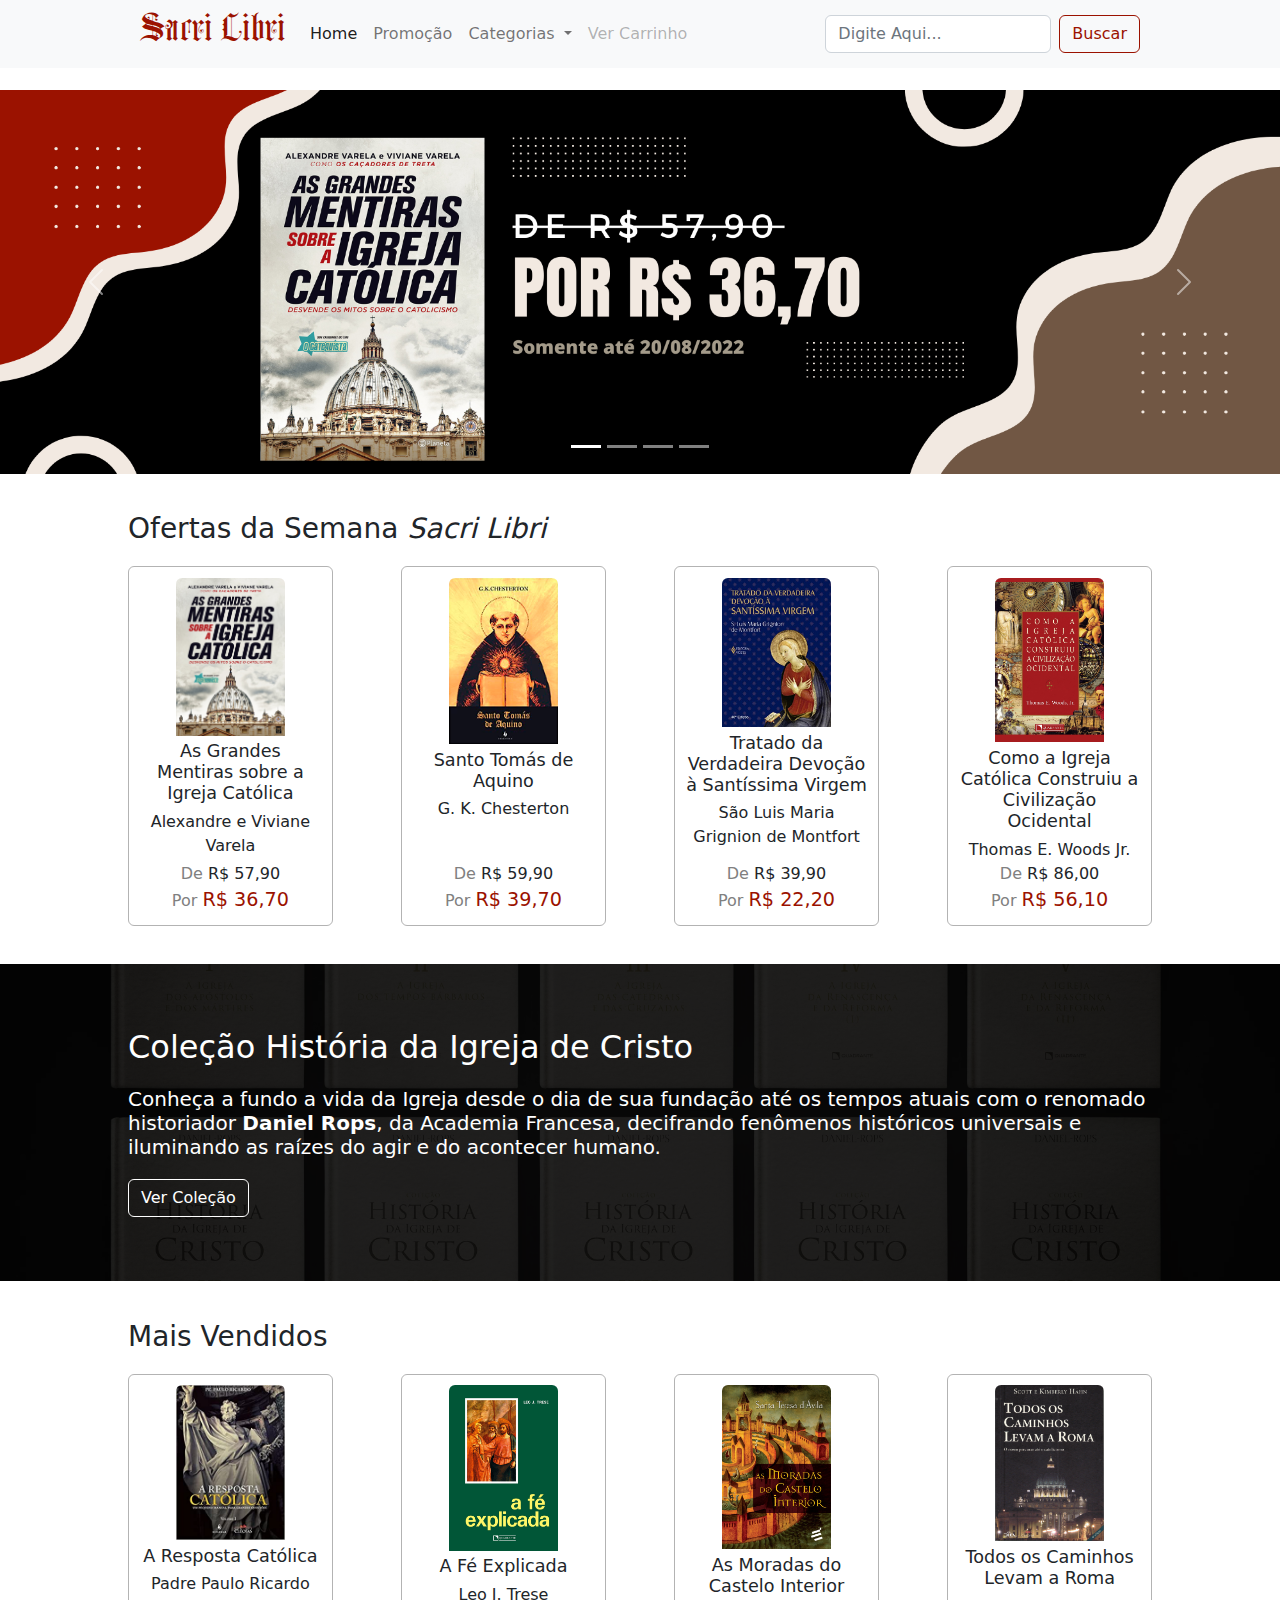
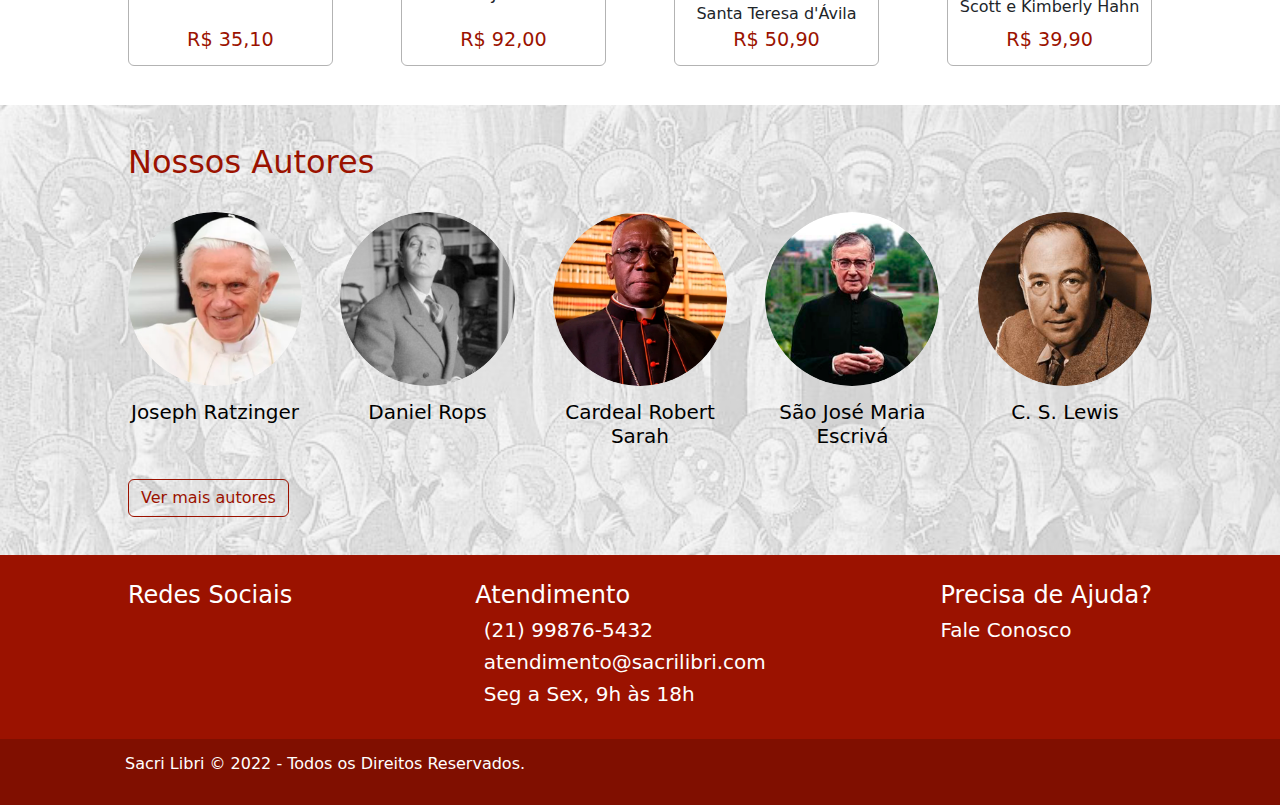
<file: html/index.html>
<!DOCTYPE html>
<html lang="en">

<head>
    <meta charset="UTF-8">
    <meta http-equiv="X-UA-Compatible" content="IE=edge">
    <meta name="viewport" content="width=device-width, initial-scale=1.0">
    <title>Sacri Libri | Home</title>
    <link rel="shortcut icon" href="../assets/img/logo_sacrilibri.png" type="image/x-icon">
    <link rel="stylesheet" href="../css/frameworks/bootstrap.min.css">
    <link rel="stylesheet" href="https://cdnjs.cloudflare.com/ajax/libs/font-awesome/6.1.2/css/all.min.css"
        integrity="sha512-1sCRPdkRXhBV2PBLUdRb4tMg1w2YPf37qatUFeS7zlBy7jJI8Lf4VHwWfZZfpXtYSLy85pkm9GaYVYMfw5BC1A=="
        crossorigin="anonymous" referrerpolicy="no-referrer" />
    <link rel="stylesheet" href="../css/frameworks/animate.min.css">
    <link rel="stylesheet" href="../css/my_css/style.css">
    <link rel="stylesheet" href="../css/my_css/index.css">
</head>

<body>
    <header>
        <nav class="navbar fixed-top navbar-expand-lg bg-light">
            <div class="container-fluid">
                <a class="navbar-brand" href="index.html">
                    <h3 class="logo">Sacri Libri</h3>
                </a>
                <button class="navbar-toggler" type="button" data-bs-toggle="collapse"
                    data-bs-target="#navbarSupportedContent" aria-controls="navbarSupportedContent"
                    aria-expanded="false" aria-label="Toggle navigation">
                    <span class="navbar-toggler-icon"></span>
                </button>
                <div class="collapse navbar-collapse" id="navbarSupportedContent">
                    <ul class="navbar-nav me-auto mb-2 mb-lg-0">
                        <li class="nav-item">
                            <a class="nav-link active" aria-current="page" href="index.html">Home</a>
                        </li>
                        <li class="nav-item">
                            <a class="nav-link" href="#promocao">Promoção</a>
                        </li>
                        <li class="nav-item dropdown">
                            <a class="nav-link dropdown-toggle" href="#" role="button" data-bs-toggle="dropdown"
                                aria-expanded="false">
                                Categorias
                            </a>
                            <ul class="dropdown-menu">
                                <li><a class="dropdown-item" href="#maisVendidos">Mais Vendidos</a></li>
                                <li>
                                    <hr class="dropdown-divider">
                                </li>
                                <li><a class="dropdown-item" href="#">Angelologia</a></li>
                                <li><a class="dropdown-item" href="#">Apologética</a></li>
                                <li><a class="dropdown-item" href="#">Doutrina Católica</a></li>
                                <li><a class="dropdown-item" href="#">História da Igreja</a></li>
                                <li><a class="dropdown-item" href="#">Mariologia</a></li>
                                <li><a class="dropdown-item" href="#">Oração e Espiritualidade</a></li>
                                <li><a class="dropdown-item" href="#">Vida dos Santos</a></li>
                            </ul>
                        </li>
                        <li class="nav-item">
                            <a class="nav-link disabled">Ver Carrinho</a>
                        </li>
                    </ul>
                    <form class="d-flex" role="search">
                        <input class="form-control me-2" type="search" placeholder="Digite Aqui..." aria-label="Search">
                        <button class="btn btn-outline-success" type="submit">Buscar</button>
                    </form>
                </div>
            </div>
        </nav>
    </header>

    <main>
        <div class="mainDiv1">
            <div id="carouselExampleIndicators" class="carousel slide" data-bs-ride="true">
                <div class="carousel-indicators">
                    <button type="button" data-bs-target="#carouselExampleIndicators" data-bs-slide-to="0"
                        class="active" aria-current="true" aria-label="Slide 1"></button>
                    <button type="button" data-bs-target="#carouselExampleIndicators" data-bs-slide-to="1"
                        aria-label="Slide 2"></button>
                    <button type="button" data-bs-target="#carouselExampleIndicators" data-bs-slide-to="2"
                        aria-label="Slide 3"></button>
                    <button type="button" data-bs-target="#carouselExampleIndicators" data-bs-slide-to="3"
                        aria-label="Slide 4"></button>
                </div>
                <div class="carousel-inner">
                    <div class="carousel-item active">
                        <img src="../assets/img/index_cover1.png" class="d-block w-100"
                            alt="Livro As Grandes Mentiras sobre a Igreja Católica de R$ 57,90 por apenas R$ 36,70">
                    </div>
                    <div class="carousel-item">
                        <img src="../assets/img/index_cover2.png" class="d-block w-100"
                            alt="'Conhecereis a Verdade, e a Verdade vos libertará.' (João 8:32)">
                    </div>
                    <div class="carousel-item">
                        <img src="../assets/img/index_cover3.png" class="d-block w-100"
                            alt="Semana Sacri Libri, descontos especiais de até 50% OFF, 14 a 20 de Agosto">
                    </div>
                    <div class="carousel-item">
                        <img src="../assets/img/index_cover4.png" class="d-block w-100"
                            alt="'O Senhor teu Deus está contigo por onde quer que andes.' (Josué 1:9). 20% de desconto em qualquer edição da Bíblia. Aproveite! ">
                    </div>
                </div>
                <button class="carousel-control-prev" type="button" data-bs-target="#carouselExampleIndicators"
                    data-bs-slide="prev">
                    <span class="carousel-control-prev-icon" aria-hidden="true"></span>
                    <span class="visually-hidden">Previous</span>
                </button>
                <button class="carousel-control-next" type="button" data-bs-target="#carouselExampleIndicators"
                    data-bs-slide="next">
                    <span class="carousel-control-next-icon" aria-hidden="true"></span>
                    <span class="visually-hidden">Next</span>
                </button>
            </div>
        </div>

        <div class="mainDiv2" id="promocao">
            <h3 class="mainCategorias">Ofertas da Semana <span style="font-style: italic;">Sacri Libri</span></h3>

            <div class="containerBox">
                <div class="box" data-bs-toggle="modal" data-bs-target="#exampleModal1">
                    <section>
                        <img src="../assets/img/livro_varela.jpg"
                            alt="Capa do livro As Grandes Mentiras sobre a Igreja Católica">
                        <h5>As Grandes Mentiras sobre a Igreja Católica</h5>
                        <p>Alexandre e Viviane Varela</p>
                    </section>

                    <section>
                        <p><span class="cinza">De</span> R$ 57,90</p>
                        <p><span class="cinza">Por</span> <span class="valorBox">R$ 36,70</span></p>
                        <p><i class="fa-solid fa-cart-plus"></i></p>
                    </section>
                </div>

                <div class="box" data-bs-toggle="modal" data-bs-target="#exampleModal2">
                    <section>
                        <img src="../assets/img/livro_chesterton.png" alt="Capa do livro Santo Tomás de Aquino">
                        <h5>Santo Tomás de Aquino</h5>
                        <p>G. K. Chesterton</p>
                    </section>

                    <section>
                        <p><span class="cinza">De</span> R$ 59,90</p>
                        <p><span class="cinza">Por</span> <span class="valorBox">R$ 39,70</span></p>
                        <p><i class="fa-solid fa-cart-plus"></i></p>
                    </section>
                </div>

                <div class="box" data-bs-toggle="modal" data-bs-target="#exampleModal3">
                    <section>
                        <img src="../assets/img/livro_montfort.jpg"
                            alt="Capa do livro Tratado da Verdadeira Devocação à Santíssima Virgem">
                        <h5>Tratado da Verdadeira Devoção à Santíssima Virgem</h5>
                        <p>São Luis Maria Grignion de Montfort</p>
                    </section>

                    <section>
                        <p><span class="cinza">De</span> R$ 39,90</p>
                        <p><span class="cinza">Por</span> <span class="valorBox">R$ 22,20</span></p>
                        <p><i class="fa-solid fa-cart-plus"></i>
                        <p>
                    </section>
                </div>

                <div class="box" data-bs-toggle="modal" data-bs-target="#exampleModal4">
                    <section>
                        <img src="../assets/img/livro_woods.jpg"
                            alt="Capa do livro Como a Igreja Católica Construiu a Civilização Ocidental">
                        <h5>Como a Igreja Católica Construiu a Civilização Ocidental</h5>
                        <p>Thomas E. Woods Jr.</p>
                    </section>

                    <section>
                        <p><span class="cinza">De</span> R$ 86,00</p>
                        <p><span class="cinza">Por</span> <span class="valorBox">R$ 56,10</span></p>
                        <p><i class="fa-solid fa-cart-plus"></i></p>
                    </section>
                </div>
            </div>

            <!-- Modal -->
            <div class="modal fade" id="exampleModal1" tabindex="-1" aria-labelledby="exampleModalLabel"
                aria-hidden="true">
                <div class="modal-dialog modal-dialog-scrollable">
                    <div class="modal-content">
                        <div class="modal-header">
                            <h5 class="modal-title" id="exampleModalLabel">As Grandes Mentiras sobre a Igreja
                                Católica -
                                Alexandre e Viviane Varela</h5>
                            <button type="button" class="btn-close" data-bs-dismiss="modal" aria-label="Close"></button>
                        </div>
                        <div class="modal-body">
                            <img src="../assets/img/livro_varela.jpg"
                                alt="Capa do livro As Grandes Mentiras sobre a Igreja Católica">
                            <p class="precoModal">Capa comum:<br><b>R$ 36,70</b></p>
                            <p>
                                "Conheça as respostas para as contestações mais comuns sobre a Igreja Católica.
                                Quantas
                                vezes já ouvimos que a Igreja agiu de modo terrível na Idade Média, atrapalhou
                                enormemente a ciência, matou milhares de inocentes durante a Inquisição e que é
                                machista
                                ou elitista? Quantas pessoas já questionaram a relevância dos santos, dos rituais e
                                das
                                relíquias do catolicismo sem saber exatamente o que eles significam ou representam?
                                Para
                                estes e outros questionamento é que Alexandre Varela, o responsável pelo maior blog
                                católico da atualidade, O catequista, escreveu um verdadeiro manual para o católico
                                moderno. Divertido e com o característico humor ácido da página, As grandes mentiras
                                sobre a igreja católica comprovará que a realidade por trás da Igreja se revela
                                completamente diferente das histórias que ouvimos nas escolas e na mídia."
                            </p>
                            <p><b>Número de páginas:</b> 224 páginas;</p>
                            <p><b>Idioma:</b> Português;</p>
                            <p><b>Editora:</b> Planeta;</p>
                            <p><b>Data da publicação:</b> 24 de Outubro de 2016.</p>
                        </div>
                        <div class="modal-footer">
                            <button type="button" class="btn btn-secondary" data-bs-dismiss="modal">Voltar</button>
                            <button type="button" class="btn btn-primary btModal">Adicionar ao Carrinho</button>
                        </div>
                    </div>
                </div>
            </div>

            <!-- Modal -->
            <div class="modal fade" id="exampleModal2" tabindex="-1" aria-labelledby="exampleModalLabel"
                aria-hidden="true">
                <div class="modal-dialog modal-dialog-scrollable">
                    <div class="modal-content">
                        <div class="modal-header">
                            <h5 class="modal-title" id="exampleModalLabel">Santo Tomás de Aquino - G. K. Chesterton
                            </h5>
                            <button type="button" class="btn-close" data-bs-dismiss="modal" aria-label="Close"></button>
                        </div>
                        <div class="modal-body">
                            <img src="../assets/img/livro_chesterton.png" alt="Capa do livro Santo Tomás de Aquino">
                            <p class="precoModal">Capa comum:<br><b>R$ 39,70</b></p>
                            <p>
                                "Este livro não tem a pretensão de ser nada além de um esboço popular de um grande
                                caráter histórico que deveria ser mais popular.
                                Seu objetivo será atingido se estimular aqueles que sequer ouviram falar de Santo
                                Tomás
                                de Aquino a ler mais sobre ele em melhores livros.<br>Considero que essa biografia é
                                uma
                                introdução à filosofia e que a filosofia é uma introdução à teologia; e que consigo
                                apenas levar o leitor até ao limiar do primeiro estágio da história."
                            </p>
                            <p><b>Número de páginas:</b> 176 páginas;</p>
                            <p><b>Idioma:</b> Português;</p>
                            <p><b>Editora:</b> Ecclesiae;</p>
                            <p><b>Data da publicação:</b> 01 de Novembro de 2015.</p>
                        </div>
                        <div class="modal-footer">
                            <button type="button" class="btn btn-secondary" data-bs-dismiss="modal">Voltar</button>
                            <button type="button" class="btn btn-primary btModal">Adicionar ao Carrinho</button>
                        </div>
                    </div>
                </div>
            </div>

            <!-- Modal -->
            <div class="modal fade" id="exampleModal3" tabindex="-1" aria-labelledby="exampleModalLabel"
                aria-hidden="true">
                <div class="modal-dialog modal-dialog-scrollable">
                    <div class="modal-content">
                        <div class="modal-header">
                            <h5 class="modal-title" id="exampleModalLabel">Tratado da Verdadeira Devoção à
                                Santíssima
                                Virgem - São Luís Maria Grignion de Montfort</h5>
                            <button type="button" class="btn-close" data-bs-dismiss="modal" aria-label="Close"></button>
                        </div>
                        <div class="modal-body">
                            <img src="../assets/img/livro_montfort.jpg"
                                alt="Capa do livro Tratado da Verdadeira Devocação à Santíssima Virgem">
                            <p class="precoModal">Capa comum:<br><b>R$ 22,20</b></p>
                            <p>
                                "Uma das obras mais tocantes e inspiradoras que existe agora em versão de bolso.
                                Este
                                pequeno livro é um devocionário mariano. Nele São Luís Maria Grignion de Montfort
                                apresenta seu método de consagração a Jesus Cristo pelas mãos da Virgem Maria. Seu
                                objetivo é anunciar às pessoas, em particular às famílias, e todas as nações que o
                                caminho para encontrar Jesus Cristo passa por depositar a confiança no regaço
                                acolhedor
                                da Virgem Maria. Aqui se encontram pensamentos, orações e meditações sobre Nossa
                                Senhora."
                            </p>
                            <p><b>Número de páginas:</b> 200 páginas;</p>
                            <p><b>Idioma:</b> Português;</p>
                            <p><b>Editora:</b> Vozes de Bolso;</p>
                            <p><b>Data da publicação:</b> 21 de Março de 2018.</p>
                        </div>
                        <div class="modal-footer">
                            <button type="button" class="btn btn-secondary" data-bs-dismiss="modal">Voltar</button>
                            <button type="button" class="btn btn-primary btModal">Adicionar ao Carrinho</button>
                        </div>
                    </div>
                </div>
            </div>

            <!-- Modal -->
            <div class="modal fade" id="exampleModal4" tabindex="-1" aria-labelledby="exampleModalLabel"
                aria-hidden="true">
                <div class="modal-dialog modal-dialog-scrollable">
                    <div class="modal-content">
                        <div class="modal-header">
                            <h5 class="modal-title" id="exampleModalLabel">Como a Igreja Católica Construiu a
                                Civilização Ocidental - Thomas E. Woods Jr.</h5>
                            <button type="button" class="btn-close" data-bs-dismiss="modal" aria-label="Close"></button>
                        </div>
                        <div class="modal-body">
                            <img src="../assets/img/livro_woods.jpg"
                                alt="Capa do livro Como a Igreja Católica Construiu a Civilização Ocidental">
                            <p class="precoModal">Capa comum:<br><b>R$ 56,10</b></p>
                            <p>
                                "Se perguntarmos a um estudante universitário o que sabe do contributo da Igreja
                                Católica para a sociedade, a sua resposta talvez se resuma a uma palavra:
                                "opressão",
                                por exemplo, ou "obscurantismo". No entanto, essa palavra deveria ser "civilização".

                                O autor destas páginas, Thomas Woods, doutorado pela Universidade de Columbia,
                                mostra
                                como toda a Civilização Ocidental nasceu e se desenvolveu apoiada nos valores e
                                ensinamentos da Igreja Católica.

                                Em concreto explica, entre muitas outras coisas: por que o milagre da ciência
                                moderna e
                                de uma filosofia que levou a razão à sua plenitude só puderam nascer sobre o solo da
                                mentalidade católica; como a Igreja criou uma instituição que mudou o mundo: a
                                Universidade; como ela nos deu uma arquitetura e umas artes plásticas de beleza
                                incomparável; como os filósofos escolásticos desenvolveram os conceitos básicos da
                                economia moderna, que trouxe para o Ocidente uma riqueza sem precedentes; como o
                                nosso
                                Direito, garantia da liberdade e da justiça, nasceu em ampla medida do Direito
                                canônico;
                                como a Igreja criou praticamente todas as instituições de assistência que
                                conhecemos,
                                dos hospitais à previdência; e como humanizou a vida, ao insistir durante séculos
                                nos
                                direitos universais do ser humano – tanto dos cristãos como dos pagãos – e na
                                sacralidade de cada pessoa.

                                Num momento em que se propaga uma imagem da Igreja como inimiga dos progressos da
                                ciência e da técnica, e da liberdade do pensamento, este é um livro que desfaz
                                preconceitos, corrige clichês e ensina inúmeras verdades teimosamente omitidas no
                                ensino
                                colegial e universitário."
                            </p>
                            <p><b>Número de páginas:</b> 288 páginas;</p>
                            <p><b>Idioma:</b> Português;</p>
                            <p><b>Editora:</b> Quadrante Editora;</p>
                            <p><b>Data da publicação:</b> 26 de Junho de 2019.</p>
                        </div>
                        <div class="modal-footer">
                            <button type="button" class="btn btn-secondary" data-bs-dismiss="modal">Voltar</button>
                            <button type="button" class="btn btn-primary btModal">Adicionar ao Carrinho</button>
                        </div>
                    </div>
                </div>
            </div>
        </div>

        <div class="mainDiv3">
            <h2>Coleção História da Igreja de Cristo</h2>
            <h5>Conheça a fundo a vida da Igreja desde o dia de sua fundação até os tempos atuais com o renomado
                historiador <strong>Daniel Rops</strong>, da Academia Francesa, decifrando fenômenos históricos
                universais e
                iluminando
                as raízes do agir e do acontecer humano.</h5>
            <button class="btn btn-outline-success">Ver Coleção</button>
        </div>

        <div class="mainDiv4" id="maisVendidos">
            <h3 class="mainCategorias">Mais Vendidos</h3>

            <div class="containerBox">
                <div class="box" data-bs-toggle="modal" data-bs-target="#exampleModal5">
                    <section>
                        <img src="../assets/img/livro_pauloricardo.jpg" alt="Capa do livro A Resposta Católica">
                        <h5>A Resposta Católica</h5>
                        <p>Padre Paulo Ricardo</p>
                    </section>

                    <section>
                        <p><span class="valorBox">R$ 35,10</span></p>
                        <p><i class="fa-solid fa-cart-plus"></i></p>
                    </section>
                </div>

                <div class="box" data-bs-toggle="modal" data-bs-target="#exampleModal6">
                    <section>
                        <img src="../assets/img/livro_trese.jpg" alt="Capa do livro A Fé Explicada">
                        <h5>A Fé Explicada</h5>
                        <p>Leo J. Trese</p>
                    </section>

                    <section>
                        <p><span class="valorBox">R$ 92,00</span></p>
                        <p><i class="fa-solid fa-cart-plus"></i></p>
                    </section>
                </div>

                <div class="box" data-bs-toggle="modal" data-bs-target="#exampleModal7">
                    <section>
                        <img src="../assets/img/livro_davila.jpg" alt="Capa do livro As Moradas do Castelo Interior">
                        <h5>As Moradas do Castelo Interior</h5>
                        <p>Santa Teresa d'Ávila </p>
                    </section>

                    <section>
                        <p><span class="valorBox">R$ 50,90</span></p>
                        <p><i class="fa-solid fa-cart-plus"></i>
                        <p>
                    </section>
                </div>

                <div class="box" data-bs-toggle="modal" data-bs-target="#exampleModal8">
                    <section>
                        <img src="../assets/img/livro_hahn.jpg" alt="Capa do livro Todos os Caminhos Levam a Roma">
                        <h5>Todos os Caminhos Levam a Roma</h5>
                        <p>Scott e Kimberly Hahn</p>
                    </section>

                    <section>
                        <p><span class="valorBox">R$ 39,90</span></p>
                        <p><i class="fa-solid fa-cart-plus"></i></p>
                    </section>
                </div>
            </div>

            <!-- Modal -->
            <div class="modal fade" id="exampleModal5" tabindex="-1" aria-labelledby="exampleModalLabel"
                aria-hidden="true">
                <div class="modal-dialog modal-dialog-scrollable">
                    <div class="modal-content">
                        <div class="modal-header">
                            <h5 class="modal-title" id="exampleModalLabel">A Resposta Católica - Padre Paulo Ricardo
                            </h5>
                            <button type="button" class="btn-close" data-bs-dismiss="modal" aria-label="Close"></button>
                        </div>
                        <div class="modal-body">
                            <img src="../assets/img/livro_pauloricardo.jpg" alt="Capa do livro A Resposta Católica">
                            <p class="precoModal">Capa comum:<br><b>R$ 35,10</b></p>
                            <p>
                                "Este livro é um apanhado de vários episódios, o qual objetiva servir ao leitor como
                                meio de consulta eficaz e acurado, e que pode ser utilizado nas mais diversas
                                situações."
                            </p>
                            <p><b>Número de páginas:</b> 192 páginas;</p>
                            <p><b>Idioma:</b> Português;</p>
                            <p><b>Editora:</b> Ecclesiae;</p>
                            <p><b>Data da publicação:</b> 01 de Novembro de 2013.</p>
                        </div>
                        <div class="modal-footer">
                            <button type="button" class="btn btn-secondary" data-bs-dismiss="modal">Voltar</button>
                            <button type="button" class="btn btn-primary btModal">Adicionar ao Carrinho</button>
                        </div>
                    </div>
                </div>
            </div>

            <!-- Modal -->
            <div class="modal fade" id="exampleModal6" tabindex="-1" aria-labelledby="exampleModalLabel"
                aria-hidden="true">
                <div class="modal-dialog modal-dialog-scrollable">
                    <div class="modal-content">
                        <div class="modal-header">
                            <h5 class="modal-title" id="exampleModalLabel">A Fé Explicada - Leo J. Trese</h5>
                            <button type="button" class="btn-close" data-bs-dismiss="modal" aria-label="Close"></button>
                        </div>
                        <div class="modal-body">
                            <img src="../assets/img/livro_trese.jpg" alt="Capa do livro A Fé Explicada">
                            <p class="precoModal">Capa comum:<br><b>R$ 92,00</b></p>
                            <p>
                                "Crer com inteligência e pensar e agir à luz das verdades cristãs: estes são os dois
                                objetivos deste livro do sacerdote norte-americano Leo Trese, autor de inúmeras
                                obras
                                sobre a doutrina e a espiritualidade católicas.<br>

                                Dividido em três capítulos principais – O Credo, Os Mandamentos, Os Sacramentos e a
                                oração –, o livro mostra os pontos essenciais da fé cristã de um modo extremamente
                                didático, amável e claro, o que facilita não só a compreensão do leitor mas também o
                                trabalho de quem depois precisa transmitir o seu conteúdo aos outros, seja numa aula
                                de
                                catequese, seja ao conversar com os amigos.<br>

                                A exposição das verdades da fé é sempre acompanhada de exemplos e de imagens que as
                                ilustram e tornam mais facilmente compreensíveis para o homem comum, que raramente
                                tem à
                                sua disposição os conhecimentos teológicos especializados que o ajudem a tirar delas
                                todo o seu significado.<br>

                                Por outro lado, os principais argumentos contrários à fé, tanto recentes como
                                históricos, são expostos com serenidade e respondidos com precisão e firmeza, de
                                forma a
                                resolver as principais dúvidas com que qualquer cristão de nível superior se
                                defronta,
                                quer em si, quer nos outros.<br>

                                O aspecto mais atrativo desta obra são as inúmeras aplicações e conselhos práticos
                                que o
                                autor sugere, e que são uma ajuda poderosa para viver a fé, para encarná-la nas
                                realidades do dia a dia. Esta nova edição foi inteiramente revista e atualizada pelo
                                novo Catecismo da Igreja Católica e pelo Código de Direito Canônico vigente.<br>

                                Possibilita, assim, uma ampla visão dos últimos aprofundamentos que a inteligência
                                cristã tem feito sobre o riquíssimo depósito da fé cristã."
                            </p>
                            <p><b>Número de páginas:</b> 480 páginas;</p>
                            <p><b>Idioma:</b> Português;</p>
                            <p><b>Editora:</b> Quadrante Editora;</p>
                            <p><b>Data da publicação:</b> 26 de Novembro de 2014.</p>
                        </div>
                        <div class="modal-footer">
                            <button type="button" class="btn btn-secondary" data-bs-dismiss="modal">Voltar</button>
                            <button type="button" class="btn btn-primary btModal">Adicionar ao Carrinho</button>
                        </div>
                    </div>
                </div>
            </div>

            <!-- Modal -->
            <div class="modal fade" id="exampleModal7" tabindex="-1" aria-labelledby="exampleModalLabel"
                aria-hidden="true">
                <div class="modal-dialog modal-dialog-scrollable">
                    <div class="modal-content">
                        <div class="modal-header">
                            <h5 class="modal-title" id="exampleModalLabel">As Moradas do Castelo Interior - Santa
                                Teresa
                                d'Ávila</h5>
                            <button type="button" class="btn-close" data-bs-dismiss="modal" aria-label="Close"></button>
                        </div>
                        <div class="modal-body">
                            <img src="../assets/img/livro_davila.jpg"
                                alt="Capa do livro As Moradas do Castelo Interior">
                            <p class="precoModal">Capa comum:<br><b>R$ 50,90</b></p>
                            <p>
                                "Surpreende que um livro escrito há tanto tempo tenha tanto que nos dizer ainda
                                hoje. A
                                surpresa se desfaz, no entanto, quando nos damos conta de que As Moradas do Castelo
                                Interior é um convite à vida interior e à comunhão com Deus, bem como uma longa
                                exortação acerca dos percalços encontrados neste caminho. Nesta obra-prima, Santa
                                Teresa
                                d'Ávila se vale de uma metáfora para organizar seu ensino: nossa alma é um castelo
                                onde
                                há muitos aposentos, assim como no céu há muitas moradas.<br>
                                "Umas no alto, outras embaixo, outras nos lados, e, no centro, no meio de todas
                                estas,
                                está a principal, que é onde ocorrem as coisas mais secretas entre Deus e a alma." A
                                porta de entrada deste castelo é a oração. Este verdadeiro clássico da
                                espiritualidade
                                cristã e da literatura espanhola vem a público às vésperas das comemorações dos 500
                                anos
                                do nascimento de Santa Teresa numa edição enriquecida pela apresentação inédita do
                                frei
                                Patrício Sciadini, o.c.d., pelo retrato de Santa Teresa redigido pelo escritor
                                francês
                                Ernest Hello e pela tradução do premiado romancista Antonio Fernando Borges."
                            </p>
                            <p><b>Número de páginas:</b> 256 páginas;</p>
                            <p><b>Idioma:</b> Português;</p>
                            <p><b>Editora:</b> É Realizações;</p>
                            <p><b>Data da publicação:</b> 01 de Outubro de 2014.</p>
                        </div>
                        <div class="modal-footer">
                            <button type="button" class="btn btn-secondary" data-bs-dismiss="modal">Voltar</button>
                            <button type="button" class="btn btn-primary btModal">Adicionar ao Carrinho</button>
                        </div>
                    </div>
                </div>
            </div>

            <!-- Modal -->
            <div class="modal fade" id="exampleModal8" tabindex="-1" aria-labelledby="exampleModalLabel"
                aria-hidden="true">
                <div class="modal-dialog modal-dialog-scrollable">
                    <div class="modal-content">
                        <div class="modal-header">
                            <h5 class="modal-title" id="exampleModalLabel">Todos os Caminhos Levam a Roma - Scott e
                                Kimberly Hahn</h5>
                            <button type="button" class="btn-close" data-bs-dismiss="modal" aria-label="Close"></button>
                        </div>
                        <div class="modal-body">
                            <img src="../assets/img/livro_hahn.jpg" alt="Capa do livro Todos os Caminhos Levam a Roma">
                            <p class="precoModal">Capa comum:<br><b>R$ 39,90</b></p>
                            <p>
                                "Este livro traz o emocionante relato do casal Scott e Kimberly Hahn sobre as suas
                                trajetórias religiosas. Na busca por um maior conhecimento sobre Jesus Cristo,
                                descobrem
                                realidades desconcertantes a respeito da Bíblia e da Igreja Católica, o que acabará
                                provocando uma reviravolta nas suas vidas. Como diz Scott na introdução, é uma
                                história
                                de amor com final feliz, mas que ao longo do percurso tem contornos de um romance
                                policial, e até mesmo de terror."
                            </p>
                            <p><b>Número de páginas:</b> 224 páginas;</p>
                            <p><b>Idioma:</b> Português;</p>
                            <p><b>Editora:</b> Editora Cleófas;</p>
                            <p><b>Data da publicação:</b> 01 de Janeiro de 2013.</p>
                        </div>
                        <div class="modal-footer">
                            <button type="button" class="btn btn-secondary" data-bs-dismiss="modal">Voltar</button>
                            <button type="button" class="btn btn-primary btModal">Adicionar ao Carrinho</button>
                        </div>
                    </div>
                </div>
            </div>
        </div>

        <div class="mainDiv5">
            <h2>Nossos Autores</h2>
            <div class="divFlex">
                <section>
                    <img src="../assets/img/index_autores_ratzsinger.png" alt="Foto Joseph Ratzinger (Papa Bento XVI)">
                    <h5>Joseph Ratzinger</h5>
                </section>
                <section>
                    <img src="../assets/img/index_autores_rops.png" alt="Foto Daniel Rops">
                    <h5>Daniel Rops</h5>
                </section>
                <section>
                    <img src="../assets/img/index_autores_sarah.png" alt="Foto Cardeal Robert Sarah">
                    <h5>Cardeal Robert Sarah</h5>
                </section>
                <section id="roundImgEscriva">
                    <img src="../assets/img/index_autores_escriva.png" alt="Foto São José Maria Escrivá">
                    <h5>São José Maria Escrivá</h5>
                </section>
                <section id="roundImgLewis">
                    <img src="../assets/img/index_autores_lewis.png" alt="Foto C. S. Lewis">
                    <h5>C. S. Lewis</h5>
                </section>
            </div>
            <button class="btn btn-outline-success">Ver mais autores</button>
        </div>
    </main>

    <footer>
        <nav>
            <div>
                <h4>Redes Sociais</h4>
                <span class="divIcones">
                    <a href="https://www.instagram.com/" target="_blank"><i
                            class="fa-brands fa-square-instagram animate__animated"></i></a>
                    <a href="https://pt-br.facebook.com/" target="_blank"><i
                            class="fa-brands fa-square-facebook animate__animated"></i></a>
                    <a href="https://twitter.com/" target="_blank"><i
                            class="fa-brands fa-square-twitter animate__animated"></i></a>
                </span>
            </div>

            <hr style="display:none; color: white; height: 1px; width: 70%">

            <div>
                <h4>Atendimento</h4>

                <span>
                    <i class="fa-solid fa-phone"></i>
                    <h5>(21) 99876-5432</h5>
                </span>

                <span>
                    <i class="fa-solid fa-envelope"></i>
                    <h5>atendimento@sacrilibri.com</h5>
                </span>

                <span>
                    <i class="fa-solid fa-clock"></i>
                    <h5>Seg a Sex, 9h às 18h</h5>
                </span>
            </div>

            <hr style="display:none; color: white; height: 1px; width: 70%">

            <div>
                <h4>Precisa de Ajuda?</h4>
                <a href="fale_conosco.html">
                    <h5>Fale Conosco</h5>
                </a>
            </div>
        </nav>

        <div class="row" style="margin-left: 0; margin-right: 0;">
            <div class="col">
                <p style="margin-left: -15px; margin-right: -15px">Sacri Libri © 2022 - Todos os Direitos Reservados.</p>
            </div>
        </div>
    </footer>

    <script src="../js/frameworks/bootstrap.bundle.min.js"></script>
</body>

</html>
</file>
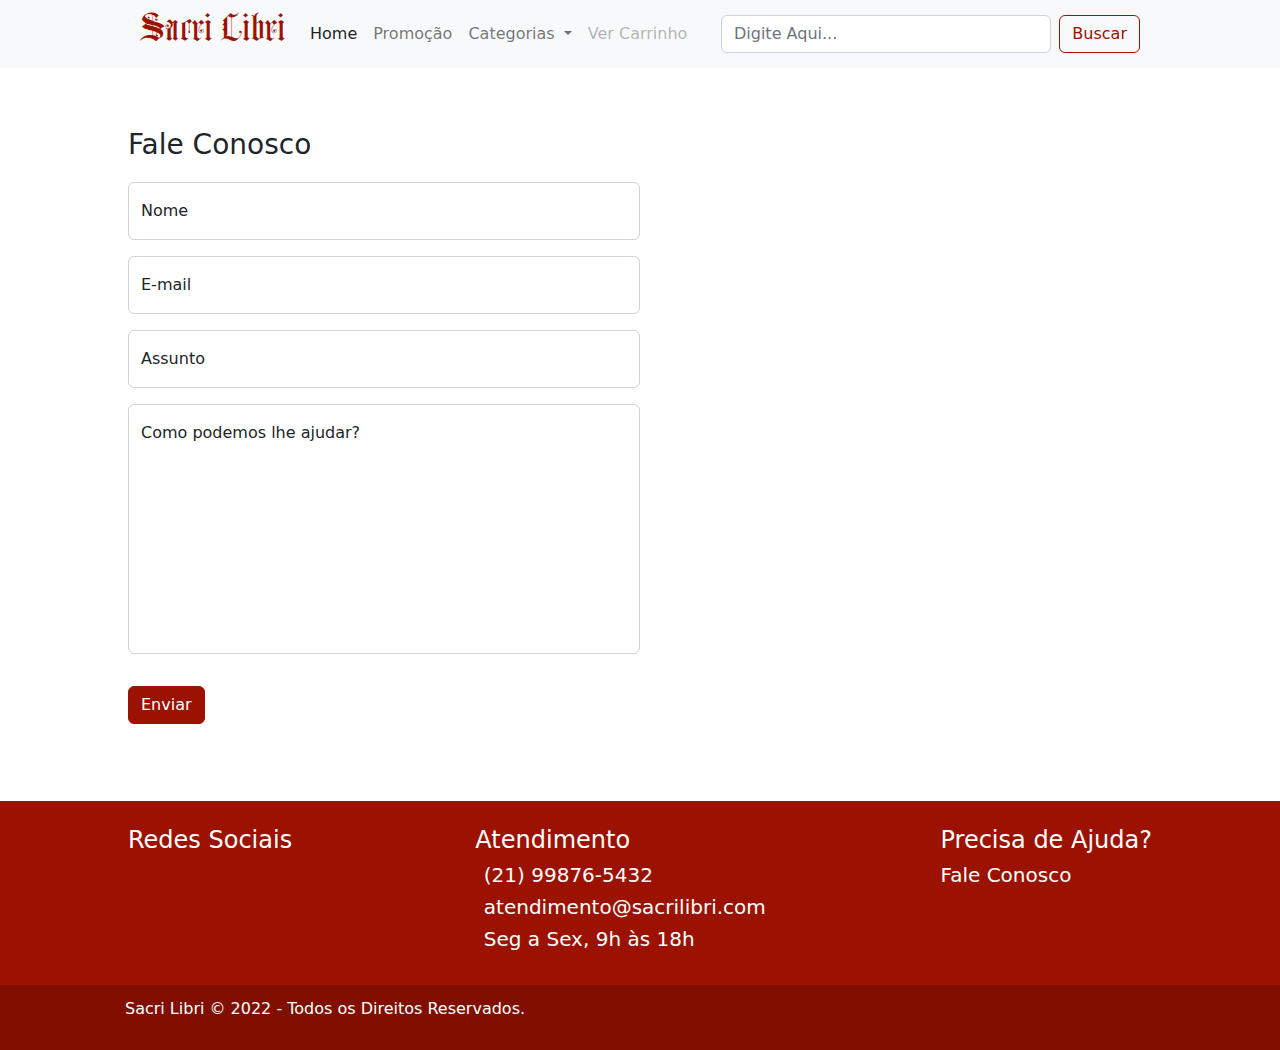
<file: html/fale_conosco.html>
<!DOCTYPE html>
<html lang="en">

<head>
    <meta charset="UTF-8">
    <meta http-equiv="X-UA-Compatible" content="IE=edge">
    <meta name="viewport" content="width=device-width, initial-scale=1.0">
    <title>Sacri Libri | Fale Conosco</title>
    <link rel="shortcut icon" href="../assets/img/logo_sacrilibri.png" type="image/x-icon">
    <link rel="stylesheet" href="../css/frameworks/bootstrap.min.css">
    <link rel="stylesheet" href="https://cdnjs.cloudflare.com/ajax/libs/font-awesome/6.1.2/css/all.min.css"
        integrity="sha512-1sCRPdkRXhBV2PBLUdRb4tMg1w2YPf37qatUFeS7zlBy7jJI8Lf4VHwWfZZfpXtYSLy85pkm9GaYVYMfw5BC1A=="
        crossorigin="anonymous" referrerpolicy="no-referrer" />
    <link rel="stylesheet" href="../css/frameworks/animate.min.css">
    <link rel="stylesheet" href="../css/my_css/style.css">
    <link rel="stylesheet" href="../css/my_css/fale_conosco.css">
</head>

<body>
    <div>
        <header>
            <nav class="navbar fixed-top navbar-expand-lg bg-light">
                <div class="container-fluid">
                    <a class="navbar-brand" href="index.html">
                        <h3 class="logo">Sacri Libri</h3>
                    </a>
                    <button class="navbar-toggler" type="button" data-bs-toggle="collapse"
                        data-bs-target="#navbarSupportedContent" aria-controls="navbarSupportedContent"
                        aria-expanded="false" aria-label="Toggle navigation">
                        <span class="navbar-toggler-icon"></span>
                    </button>
                    <div class="collapse navbar-collapse" id="navbarSupportedContent">
                        <ul class="navbar-nav me-auto mb-2 mb-lg-0">
                            <li class="nav-item">
                                <a class="nav-link active" aria-current="page" href="index.html">Home</a>
                            </li>
                            <li class="nav-item">
                                <a class="nav-link" href="index.html">Promoção</a>
                            </li>
                            <li class="nav-item dropdown">
                                <a class="nav-link dropdown-toggle" href="#" role="button" data-bs-toggle="dropdown"
                                    aria-expanded="false">
                                    Categorias
                                </a>
                                <ul class="dropdown-menu">
                                    <li><a class="dropdown-item" href="index.html">Mais Vendidos</a></li>
                                    <li>
                                        <hr class="dropdown-divider">
                                    </li>
                                    <li><a class="dropdown-item" href="#">Angiologia</a></li>
                                    <li><a class="dropdown-item" href="#">Apologética</a></li>
                                    <li><a class="dropdown-item" href="#">Doutrina Católica</a></li>
                                    <li><a class="dropdown-item" href="#">História da Igreja</a></li>
                                    <li><a class="dropdown-item" href="#">Mariologia</a></li>
                                    <li><a class="dropdown-item" href="#">Oração e Espiritualidade</a></li>
                                    <li><a class="dropdown-item" href="#">Vida dos Santos</a></li>
                                </ul>
                            </li>
                            <li class="nav-item">
                                <a class="nav-link disabled">Ver Carrinho</a>
                            </li>
                        </ul>
                        <form class="d-flex" role="search">
                            <input class="form-control me-2" type="search" placeholder="Digite Aqui..."
                                aria-label="Search">
                            <button class="btn btn-outline-success" type="submit">Buscar</button>
                        </form>
                    </div>
                </div>
            </nav>
        </header>

        <main class="animate__animated animate__slideInLeft">
            <div>
                <h3>Fale Conosco</h3>

                <form action="">
                    <div class="form-floating mb-3">
                        <input type="text" class="form-control" id="floatingInput1" placeholder="Nome" required>
                        <label for="floatingInput">Nome</label>
                    </div>

                    <div class="form-floating mb-3">
                        <input type="email" class="form-control" id="floatingInput2" placeholder="E-mail" required>
                        <label for="floatingInput">E-mail</label>
                    </div>

                    <div class="form-floating mb-3">
                        <input type="text" class="form-control" id="floatingInput3" placeholder="Assunto" required>
                        <label for="floatingInput">Assunto</label>
                    </div>

                    <div class="form-floating mb-3">
                        <textarea class="form-control" id="floatingInput4" placeholder="Como podemos lhe ajudar?"
                            required></textarea>
                        <label for="floatingTextarea">Como podemos lhe ajudar?</label>
                    </div>

                    <div>
                        <button type="submit" class="btn btn-primary">Enviar</button>
                    </div>
                </form>
            </div>
        </main>
    </div>

    <div>
        <footer>
            <nav>
                <div>
                    <h4>Redes Sociais</h4>
                    <span class="divIcones">
                        <a href="https://www.instagram.com/" target="_blank"><i
                                class="fa-brands fa-square-instagram animate__animated"></i></a>
                        <a href="https://pt-br.facebook.com/" target="_blank"><i
                                class="fa-brands fa-square-facebook animate__animated"></i></a>
                        <a href="https://twitter.com/" target="_blank"><i
                                class="fa-brands fa-square-twitter animate__animated"></i></a>
                    </span>
                </div>

                <hr style="display:none; color: white; height: 1px; width: 70%">

                <div>
                    <h4>Atendimento</h4>

                    <span>
                        <i class="fa-solid fa-phone"></i>
                        <h5>(21) 99876-5432</h5>
                    </span>

                    <span>
                        <i class="fa-solid fa-envelope"></i>
                        <h5>atendimento@sacrilibri.com</h5>
                    </span>

                    <span>
                        <i class="fa-solid fa-clock"></i>
                        <h5>Seg a Sex, 9h às 18h</h5>
                    </span>
                </div>

                <hr style="display:none; color: white; height: 1px; width: 70%">

                <div>
                    <h4>Precisa de Ajuda?</h4>
                    <a href="fale_conosco.html">
                        <h5>Fale Conosco</h5>
                    </a>
                </div>
            </nav>

            <div class="row" style="margin-left: 0; margin-right: 0;">
                <div class="col">
                    <p style="margin-left: -15px; margin-right: -15px">Sacri Libri © 2022 - Todos os Direitos Reservados.</p>
                </div>
            </div>
        </footer>
    </div>

    <script src="../js/frameworks/bootstrap.bundle.min.js"></script>
</body>

</html>
</file>
<file: css/my_css/style.css>
/* default */

@import url('https://fonts.googleapis.com/css2?family=Lato&display=swap');

@font-face {
    font-family: logo;
    src: url(../../assets/font/church.ttf);
}

* {
    box-sizing: border-box;
    padding: 0;
    margin: 0;
    scroll-behavior: smooth;
}

.container,
.container-fluid,
.container-lg,
.container-md,
.container-sm,
.container-xl,
.container-xxl {
    margin: 0 10%;
}

/* header */

header {
    height: 10vh;
}

h3.logo {
    font-family: logo;
    color: #9B1200;
}

a.dropdown-item:active {
    background-color: #9B1200;
}

.form-control:focus {
    border-color: #9B1200;
    box-shadow: 0 0 0 0.25rem #9b12004f;
}

.btn-outline-success {
    --bs-btn-color: #9B1200;
    --bs-btn-border-color: #9B1200;
    --bs-btn-hover-bg: #9B1200;
    --bs-btn-hover-border-color: #9B1200;
    --bs-btn-active-bg: #9B1200;
    --bs-btn-active-border-color: #9B1200;
    --bs-btn-disabled-color: #9B1200;
    --bs-btn-disabled-border-color: #9B1200;
}

.btn-outline-success:focus {
    border-color: #9B1200 !important;
    box-shadow: 0 0 0 0.25rem #9b12004f !important;
}

input[type="search"]::-webkit-search-cancel-button {
    -webkit-appearance: none;
}

/* main */

main>div {
    padding: 3% 10%;
}

main h3 {
    margin-bottom: 2%;
    position: relative;
    width: fit-content;
}

main h3:hover {
    cursor: pointer;
}

main h3::after {
    content: "";
    background-color: #9B1200;
    position: absolute;
    left: 0;
    top: 100%;
    height: 6%;
    width: 0;
    opacity: 0;
    transition: 0.5s ease-out;
}

main h3:hover::after {
    width: 100%;
    opacity: 100%;
    transition: 0.5s ease-out;
}

.containerBox {
    display: flex;
    justify-content: space-between;
}

.box {
    width: 20%;
    padding: 1%;
    text-align: center;
    border: rgba(128, 128, 128, 0.6) 1px solid;
    border-radius: 6px;
    display: flex;
    flex-direction: column;
    justify-content: space-between;
    align-items: center;
    transition: 0.3s;
}

.box:hover {
    cursor: pointer;
    transform: scale(1.05);
    transition: 0.3s;
    box-shadow: rgba(128, 128, 128, 0.8) 0 0 8px;
}

.box:hover i {
    animation: piscarIcone 1.5s infinite;
}

@keyframes piscarIcone {
    50% {
        color: #ff1e00;
    }
}

.box * {
    margin: 0;
}

.box img {
    width: 60%;
    border-radius: 6px 6px 0 0;
}

.box h5 {
    margin: 3% 0;
    font-size: 1.1em;
}

.box .cinza {
    color: gray;
}

.box .valorBox {
    color: #9B1200;
    font-size: 1.2em;
}

.fa-cart-plus {
    color: #9B1200;
    font-size: 1.8em;
    margin-top: 10%;
}

.modal-body img {
    border-radius: 6px;
    margin-bottom: 3%;
    width: 30%;
}

.precoModal {
    border: #9B1200 1px solid;
    border-radius: 6px;
    padding: 1% 2%;
    padding-right: 20%;
    width: 50%;
}

.btModal {
    background-color: #9B1200;
    border-color: #9B1200;
}

.btModal:hover {
    background-color: #800f00;
    border-color: #800f00;
}

.btModal:focus,
.btModal:active {
    background-color: #800f00 !important;
    border-color: #800f00 !important;
    box-shadow: 0 0 0 0.25rem #9b12004f !important;
}

/* footer */

footer {
    background-color: #9B1200;
    color: white;
    margin-top: 3%;
    margin-bottom: -5%;
}

footer>:first-child {
    padding: 2% 10%;
}

footer>:last-child {
    padding: 1% 10%;
    background-color: #800f00;
}

footer>nav {
    display: flex;
    justify-content: space-between;
}

footer>nav>div {
    margin-right: 6%;
}

footer>nav>div:last-of-type {
    margin-right: 0 !important;
}

footer a {
    text-decoration: none;
    color: white;
}

footer a:hover {
    color: white;
}

footer h5 {
    font-weight: lighter;
}

footer a>h5 {
    font-weight: normal;
}

footer a>h5:hover {
    text-decoration: underline;
}

footer span {
    display: flex;
    align-items: center;
}

footer span i {
    margin-right: 3%;
}

footer .divIcones {
    display: flex;
    justify-content: space-between;
}

.divIcones i {
    font-size: 2.0em;
}

.divIcones i:hover {
    animation: pulse 0.5s;
}

/* Media Query */

/* Tablet - (md) no Bootstrap */

@media screen and (max-width: 768px) {
    .containerBox {
        flex-wrap: wrap;
    }

    .box {
        width: 48%;
        margin: 3% 0;
        padding: 3%;
    }

    h5 {
        font-size: 1.0em;
    }

    .divIcones i {
        font-size: 1.2em !important;
    }
}

/* Mobile - (sm) no Bootstrap */

@media screen and (max-width: 576px) {

    main>div {
        display: flex;
        flex-direction: column;
        align-items: center;
    }

    main>div,
    footer * {
        text-align: center;
    }

    .modal-body {
        text-align: justify !important;
    }

    .precoModal {
        width: 100%;
        margin: 3% 0;
    }

    h2,
    h3 {
        font-size: 1.1em;
    }

    h4 {
        font-size: 0.8em;
    }

    h5,
    footer i,
    p {
        font-size: 0.7em !important;
    }

    main button {
        font-size: 0.6em !important;
        margin-top: 2%;
    }

    footer>nav {
        flex-direction: column;
        align-items: center;
    }

    footer>nav>div {
        margin-right: 0;
    }

    footer span {
        display: flex;
        justify-content: center;
        align-items: center;
    }

    footer span h5 {
        margin: 3% 0;
    }

    footer hr {
        display: block !important;
    }

}
</file>
<file: css/my_css/index.css>
/*  main  */

.mainDiv1 {
    padding: 0;
}

.modal-content {
    text-align: justify !important;
}

.mainDiv3 {
    background-image: url(../../assets/img/index_banner_rops.webp);
    background-size: cover;
    background-color: rgba(0, 0, 0, 0.85);
    background-blend-mode: color;
    background-position: center;
    padding: 5% 10%;
    color: white;
}

.mainDiv3 h5 {
    margin: 2% 0;
    font-weight: normal;
}

.mainDiv3 button {
    --bs-btn-color: white;
    --bs-btn-border-color: white;
    --bs-btn-hover-bg: white;
    --bs-btn-hover-border-color: white;
    --bs-btn-hover-color: black;
    --bs-btn-active-bg: white;
    --bs-btn-active-border-color: white;
    --bs-btn-disabled-color: white;
    --bs-btn-disabled-border-color: white;
}

.mainDiv3 button:focus {
    border-color: white !important;
    color: black !important;
    box-shadow: 0 0 0 0.25rem #ffffff4f !important;
}

.mainDiv5 {
    background-image: url(../../assets/img/index_banner_santos.png);
    background-size: cover;
    background-position: center;
    background-color: #f8f9fac2;
    background-blend-mode: color;
    padding: 3% 10%;
    color: black;
}

.mainDiv5 h2 {
    color: #9B1200;
}

.mainDiv5 .divFlex {
    display: flex;
    justify-content: space-between;
    margin: 3% 0;
}

.mainDiv5 .divFlex section {
    width: 17%;
    display: flex;
    flex-direction: column;
    align-items: center;
    text-align: center;
}

.mainDiv5 .divFlex section img {
    width: 100%;
    border-radius: 500px;
    margin-bottom: 8%;
    transition: 0.3s;
}

.mainDiv5 .divFlex section img:hover {
    transform: scale(1.1);
    transition: 0.3s;
    cursor: pointer;
}

.mainDiv5 .divFlex section img:hover~h5 {
    color: #9B1200;
    transition: 0.3s;
}

.mainDiv5 .divFlex section h5 {
    margin-bottom: 0;
    transition: 0.3s;
}

.mainDiv5 .divFlex section h5:hover {
    cursor: pointer;
    color: #9B1200;
    transition: 0.3s;
}

/* footer */

footer {
    margin-top: 0;
}

/* Media Query */

/* Mobile - (sm) no Bootstrap */

@media screen and (max-width: 576px) {

    .mainDiv5 .divFlex {
        flex-wrap: wrap;
    }

    .mainDiv5 .divFlex section {
        width: 26%;
        margin-bottom: 6%;
    }

    #roundImgEscriva {
        margin-left: auto;
        margin-right: 6%;
    }

    #roundImgLewis {
        margin-right: auto;
        margin-left: 6%;
    }
}
</file>
<file: css/my_css/fale_conosco.css>
body {
    display: flex;
    flex-direction: column;
    justify-content: space-between;
    min-height: 100vh;
}

form {
    width: 50%;
}

textarea {
    resize: none;
    height: 250px !important;
}

main button {
    background-color: #9B1200 !important;
    border-color: #9B1200 !important;
    margin-top: 3%;
}

main button:hover {
    background-color: #800f00 !important;
    border-color: #800f00 !important;
}

main button:focus,
main button:active {
    background-color: #800f00 !important;
    border-color: #800f00 !important;
    box-shadow: 0 0 0 0.25rem #9b12004f !important;
}

/* Media Query */

/* Mobile */

@media screen and (max-width: 576px) {

    header form.d-flex {
        width: 100%;
    }

    main>div {
        align-items: center;
        text-align: center;
    }

    main h3 {
        font-size: 1.6em;
        margin-bottom: 6%;
    }

    form {
        width: 100%;
    }

    main label {
        text-align: left;
    }

    main textarea {
        height: 200px !important;
    }

    main button {
        width: 100%;
        margin-top: 6%;
    }
}
</file>
